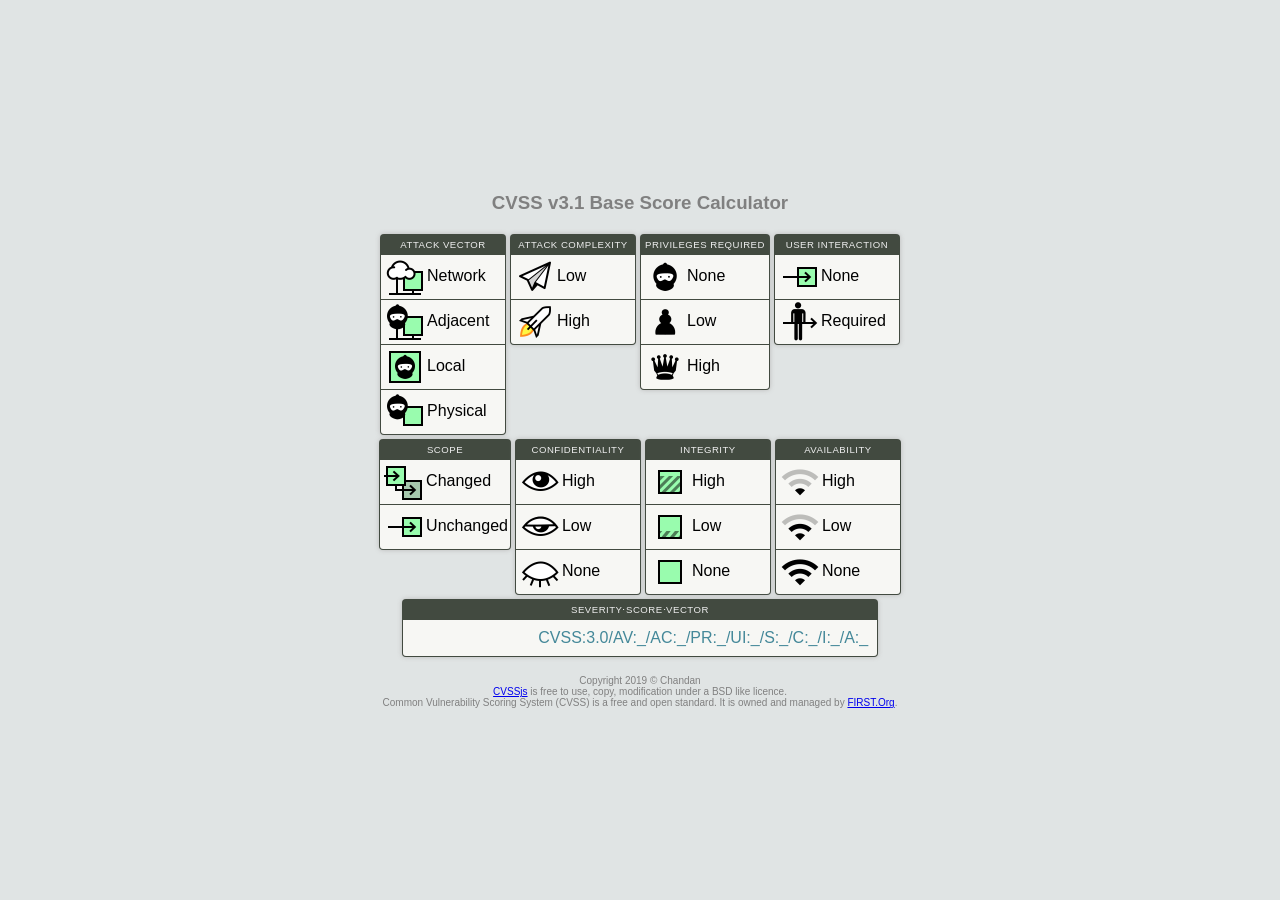
<file: index.html>
<html>

<head>
    <title>CVSS Calculator v3.1 - Base Score</title>
<link rel="icon" 
      type="image/png" 
      href="favicon.png">
<link rel="shortcut icon" type="image/png" href="favicon.png">
    <meta name="description" content="Easy to use illustrated graphical Common Vulnerability Scoring System (CVSS) Base Score Calculator with hints"/>
   <meta name="keywords" content="CVSS v3.1 Base Score Calculator,ATTACK VECTOR,Network,Adjacent,Local,Physical,ATTACK COMPLEXITY,Low,High,PRIVILEGES REQUIRE,None,Low,High,USER INTERACTION,None,Required,SCOPE,Changed,Unchanged,CONFIDENTIALITY,High,Low,None,INTEGRITY,High,Low,None,AVAILABILITY,High,Low,None,SEVERITY,SCORE,VECTOR"/>
    <meta property="og:type" content="website" />
    <meta property="og:image" content="cvss-calculator-screenshot.png" />
    <meta name="og:title" property="og:title" content="CVSS v3.1 Base Score Calculator"/>
    <meta name="twitter:title" content="CVSS v3.1 Base Score Calculator"/>
    <meta name="og:description" property="og:description" content="Easy to use illustrated graphical Common Vulnerability Scoring System (CVSS) Base Score Calculator with hints">
    <meta name="viewport" content="width=device-width, initial-scale=1.0">
    <link rel="stylesheet" type="text/css" media="all" href="cvss.css">
    <script src="cvss.js"></script>
    <style>
        body {
            background-color: #e0e4e4;
            font-family: arial;
            padding: 1em;
            text-align: center;
            align-content: center;
        }
        #footer {
            font-size: x-small;
        }
        #cvssboard {
            text-align: center;
            align-content: center;
        }
        #footer, H3 {
            color: gray;
        }
@media screen and (min-width: 720px) {
        #cvssboard {
            width: 640px;
            align-content: center;
            display: inline-block;
        }
}
    </style>
</head>

<body>
    <hgroup>
    <h3>CVSS v3.1 Base Score Calculator</h3></hgroup>
    <div id="cvssboard">
    </div>
    <br>
    <footer id="footer">
Copyright 2019 © Chandan
<br/><a href="https://github.com/cvssjs">CVSSjs</a> is free to use, copy, modification under a BSD like licence.
<br/>Common Vulnerability Scoring System (CVSS) is a free and open standard. It is owned and managed by <a href="http://www.first.org/cvss">FIRST.Org</a>.</footer>
    <script>
        var c = new CVSS("cvssboard", {
            onchange: function() {
                window.location.hash = c.get().vector;
                c.vector.setAttribute('href', '#' + c.get().vector)
            }
        });
        if (window.location.hash.substring(1).length > 0) {
            c.set(decodeURIComponent(window.location.hash.substring(1)));
        }
    </script>

</body>

</html>
</file>
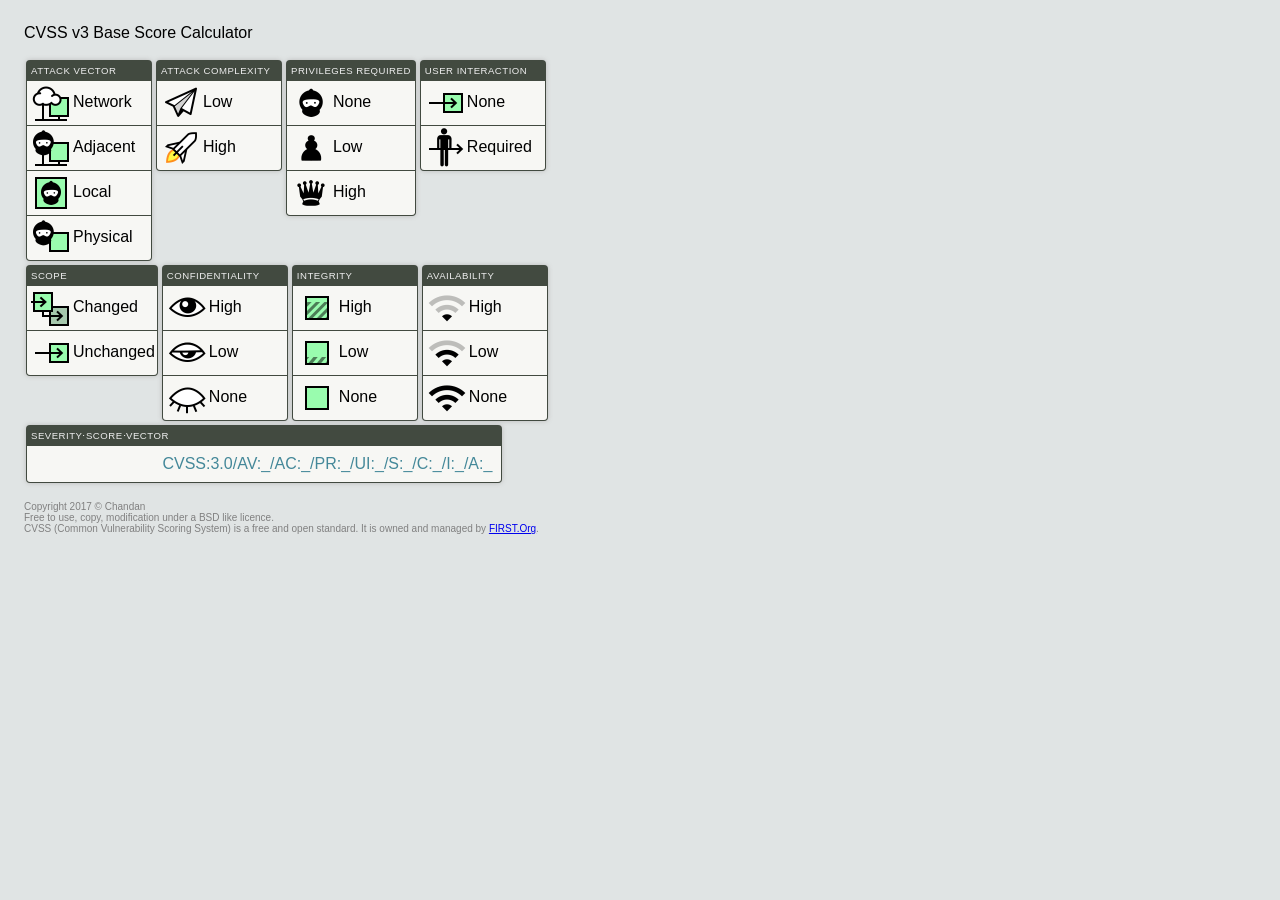
<file: 3.0/index.html>
<html>

<head>
    <title>CVSS v3 Base Score Calculator</title>
    <meta name="viewport" content="width=device-width, initial-scale=1.0">
    <link rel="stylesheet" type="text/css" media="all" href="cvss.css">
    <script src="cvss.js"></script>
    <style>
        body {
            background-color: #e0e4e4;
            font-family: arial;
            padding: 1em;
        }
        #footer {
            font-size: x-small;
        }

        #footer, sH3 {
            color: gray;
        }
@media screen and (min-width: 720px) {
        #cvssboard {
            width: 640px;
        }
}
    </style>
</head>

<body>
    <p>CVSS v3 Base Score Calculator</p>
    <div id="cvssboard">
    </div>
    <small id="footer">
Copyright 2017 © Chandan
<br/>Free to use, copy, modification under a BSD like licence.
<br/>CVSS (Common Vulnerability Scoring System) is a free and open standard. It is owned and managed by <a href="http://www.first.org/">FIRST.Org</a>.</small>
    <script>
        var c = new CVSS("cvssboard", {
            onchange: function() {
                window.location.hash = c.get().vector;
                c.vector.setAttribute('href', '#' + c.get().vector)
            }
        });
        if (window.location.hash.substring(1).length > 0) {
            c.set(decodeURIComponent(window.location.hash.substring(1)));
        }
    </script>

</body>

</html>
</file>
<file: cvss.css>
/* Copyright (c) 2015, Chandan B.N
 * All rights reserved.
 *
 * Redistribution and use in source and binary forms, with or without modification, are permitted provided that the
 * following conditions are met:
 * 1. Redistributions of source code must retain the above copyright notice, this list of conditions and the following
 *    disclaimer.
 * 2. Redistributions in binary form must reproduce the above copyright notice, this list of conditions and the
 *    following disclaimer in the documentation and/or other materials provided with the distribution.
 * 3. Neither the name of the copyright holder nor the names of its contributors may be used to endorse or promote
 *    products derived from this software without specific prior written permission.
 *
 * THIS SOFTWARE IS PROVIDED BY THE COPYRIGHT HOLDERS AND CONTRIBUTORS "AS IS" AND ANY EXPRESS OR IMPLIED WARRANTIES,
 * INCLUDING, BUT NOT LIMITED TO, THE IMPLIED WARRANTIES OF MERCHANTABILITY AND FITNESS FOR A PARTICULAR PURPOSE ARE
 * DISCLAIMED. IN NO EVENT SHALL THE COPYRIGHT HOLDER OR CONTRIBUTORS BE LIABLE FOR ANY DIRECT, INDIRECT, INCIDENTAL,
 * SPECIAL, EXEMPLARY, OR CONSEQUENTIAL DAMAGES (INCLUDING, BUT NOT LIMITED TO, PROCUREMENT OF SUBSTITUTE GOODS OR
 * SERVICES; LOSS OF USE, DATA, OR PROFITS; OR BUSINESS INTERRUPTION) HOWEVER CAUSED AND ON ANY THEORY OF LIABILITY,
 * WHETHER IN CONTRACT, STRICT LIABILITY, OR TORT (INCLUDING NEGLIGENCE OR OTHERWISE) ARISING IN ANY WAY OUT OF THE USE
 * OF THIS SOFTWARE, EVEN IF ADVISED OF THE POSSIBILITY OF SUCH DAMAGE.
 */

.cvssjs i {
    width: 1em;
    height: 1em;
    display: inline-block;
    background: url("cvssicons.png") 0 0 no-repeat;
    vertical-align: middle;
    background-size: cover;
    margin-right: 4px;
    margin: 2px;
    font-size: 40px;
}

.cvssjs i.AVN {
    background-position: -3em 0;
}

.cvssjs i.AVA {
    background-position: -2em 0;
}

.cvssjs i.AVL {
    background-position: -1em 0;
}

.cvssjs i.AVP {
    background-position: 0 0;
}

.cvssjs i.ACL {
    background-position: -4em 0;
}

.cvssjs i.ACH {
    background-position: -5em 0;
}

.cvssjs i.PRN {
    background-position: -6em 0;
}

.cvssjs i.PRL {
    background-position: -7em 0;
}

.cvssjs i.PRH {
    background-position: -8em 0;
}

.cvssjs i.UIN {
    background-position: -10em 0;
}

.cvssjs i.UIR {
    background-position: -9em 0;
}

.cvssjs i.SC {
    background-position: -11em 0;
}

.cvssjs i.SU {
    background-position: -10em 0;
}

.cvssjs i.CH {
    background-position: -14em 0;
}

.cvssjs i.CL {
    background-position: -13em 0;
}

.cvssjs i.CN {
    background-position: -12em 0;
}

.cvssjs i.IH {
    background-position: -16em 0;
}

.cvssjs i.IL {
    background-position: -17em 0;
}

.cvssjs i.IN {
    background-position: -15em 0;
}

.cvssjs i.AH {
    background-position: -20em 0;
}

.cvssjs i.AL {
    background-position: -19em 0;
}

.cvssjs i.AN {
    background-position: -18em 0;
}

.cvssjs a {
    color: #489;
    text-decoration: none;
}

.cvssjs dl {
    display: inline-block;
    vertical-align: top;
    background-color: #424a40;
    margin-top: 2px;
    margin-bottom: 2px;
    margin: 2px;
    border-radius: 4px;
    box-shadow: 0px 0px 5px #bbb;
    transition: background-color 0.3s ease-in-out;
}
.cvssjs dt {
    color: #EEEEEE;
    padding: 5px;
    font-size: 60%;
    overflow-x: hidden;
    text-transform: uppercase;
    letter-spacing: .5px;
}
.cvssjs dl:hover, .cvssjs dl:focus {
    background-color: #676a60;
    box-shadow: 0px 0px 5px #aaa;
}
.cvssjs dl:hover dt, .cvssjs dl:focus dt {
    color: #ffffff;
}
.cvssjs dd {
    margin: 0px;
    padding: 0px;
    text-align: left;
}

.cvssjs dd label,
#predef span {
    min-width: 7.5em;
    padding: 0px 2px 0px 2px;
    display: block;
    margin: 1px;
    margin-top: 0px;
    background-color: #f7f7f4;
    vertical-align: middle;
    transition: background-color 0.3s ease-in-out;
}

.cvssjs dd:last-child label,
#predef span:last-child {
    border-bottom-left-radius: 3px;
    border-bottom-right-radius: 3px;
}

.cvssjs dd small {
    display: none;
}

.cvssjs dd:hover small {
    position: absolute;
    max-width: 220px;
    border: solid 1px #333;
    display: block;
    color: black;
    background-color: #FFFFC1;
    border-radius: 5px;
    padding: 5px;
    margin-top: .7em;
    margin-left: 5em;
    box-shadow: 2px 2px 5px #333;
    z-index: 1;
}

#predef span:hover:before {
    content: "<";
    display: block;
    position: absolute;
    margin-top: 0px;
    margin-left: -2px;
    color: #424a40;
}

.cvssjs dd > input {
    border: 0;
    clip: rect(0 0 0 0);
    height: 1px;
    margin: -1px;
    overflow: hidden;
    padding: 0;
    position: absolute;
    width: 1px;
}

.cvssjs dd:nth-child(2) input:checked + label,
.cvssjs .Critical {
    background-color: rgb(240, 130, 120);
}

.cvssjs dd input:checked + label,
.cvssjs .High {
    background-color: rgb(240, 170, 83);
    transition: background-color 0.1s ease-in-out;
}

.cvssjs dd:last-child input:checked + label,
.cvssjs dl.AV dd:nth-child(4) input:checked + label,
.cvssjs .Medium {
    background-color: rgb(250, 230, 120);
}

.cvssjs .Low {
    background-color: rgb(208, 212, 134)
}

.cvssjs dl.C dd:last-child input:checked + label,
.cvssjs dl.I dd:last-child input:checked + label,
.cvssjs dl.A dd:last-child input:checked + label,
.cvssjs .None {
    background-color: rgb(162, 213, 114);
}

.cvssjs dd:nth-child(2) label:hover {
    background-color: rgb(250, 140, 130);
}

.cvssjs dd label:hover {
    background-color: rgb(250, 180, 93);
    transition: background-color 0.1s ease-in-out;
}

.cvssjs dl.PR dd:last-child label:hover,
.cvssjs dd:last-child label:hover,
.cvssjs dl.AV dd:nth-child(4) label:hover {
    background-color: rgb(255, 240, 130);
}

.cvssjs dl.C dd:last-child label:hover,
.cvssjs dl.I dd:last-child label:hover,
.cvssjs dl.A dd:last-child label:hover {
    background-color: rgb(172, 223, 124);
}

.cvssjs hr {
    border-style: dashed;
    color: #949ca0;
}

.cvssjs .score,
.cvssjs .vector,
.cvssjs .severity {
    margin: 2px;
    display: inline-block;
}

.cvssjs .score {
    width: 1.5em;
}

.cvssjs .severity {
    width: 5em;
    border-radius: 4px;
    padding: 5px;
    text-align: center;
    transition: background-color 0.1s ease-out;
}

.cvssjs .results {
    padding: 7px;
}

.cvssjs dl dd label.results:hover {
    background-color: white;
}

.cvssjs .results sub {
    display: none;
    font-size: x-small;
}
</file>
<file: 3.0/cvss.css>
/* Copyright (c) 2015, Chandan B.N
 * All rights reserved.
 *
 * Redistribution and use in source and binary forms, with or without modification, are permitted provided that the
 * following conditions are met:
 * 1. Redistributions of source code must retain the above copyright notice, this list of conditions and the following
 *    disclaimer.
 * 2. Redistributions in binary form must reproduce the above copyright notice, this list of conditions and the
 *    following disclaimer in the documentation and/or other materials provided with the distribution.
 * 3. Neither the name of the copyright holder nor the names of its contributors may be used to endorse or promote
 *    products derived from this software without specific prior written permission.
 *
 * THIS SOFTWARE IS PROVIDED BY THE COPYRIGHT HOLDERS AND CONTRIBUTORS "AS IS" AND ANY EXPRESS OR IMPLIED WARRANTIES,
 * INCLUDING, BUT NOT LIMITED TO, THE IMPLIED WARRANTIES OF MERCHANTABILITY AND FITNESS FOR A PARTICULAR PURPOSE ARE
 * DISCLAIMED. IN NO EVENT SHALL THE COPYRIGHT HOLDER OR CONTRIBUTORS BE LIABLE FOR ANY DIRECT, INDIRECT, INCIDENTAL,
 * SPECIAL, EXEMPLARY, OR CONSEQUENTIAL DAMAGES (INCLUDING, BUT NOT LIMITED TO, PROCUREMENT OF SUBSTITUTE GOODS OR
 * SERVICES; LOSS OF USE, DATA, OR PROFITS; OR BUSINESS INTERRUPTION) HOWEVER CAUSED AND ON ANY THEORY OF LIABILITY,
 * WHETHER IN CONTRACT, STRICT LIABILITY, OR TORT (INCLUDING NEGLIGENCE OR OTHERWISE) ARISING IN ANY WAY OUT OF THE USE
 * OF THIS SOFTWARE, EVEN IF ADVISED OF THE POSSIBILITY OF SUCH DAMAGE.
 */

.cvssjs i {
    width: 1em;
    height: 1em;
    display: inline-block;
    background: url("cvssicons.png") 0 0 no-repeat;
    vertical-align: middle;
    background-size: cover;
    margin-right: 4px;
    margin: 2px;
    font-size: 40px;
}

.cvssjs i.AVN {
    background-position: -3em 0;
}

.cvssjs i.AVA {
    background-position: -2em 0;
}

.cvssjs i.AVL {
    background-position: -1em 0;
}

.cvssjs i.AVP {
    background-position: 0 0;
}

.cvssjs i.ACL {
    background-position: -4em 0;
}

.cvssjs i.ACH {
    background-position: -5em 0;
}

.cvssjs i.PRN {
    background-position: -6em 0;
}

.cvssjs i.PRL {
    background-position: -7em 0;
}

.cvssjs i.PRH {
    background-position: -8em 0;
}

.cvssjs i.UIN {
    background-position: -10em 0;
}

.cvssjs i.UIR {
    background-position: -9em 0;
}

.cvssjs i.SC {
    background-position: -11em 0;
}

.cvssjs i.SU {
    background-position: -10em 0;
}

.cvssjs i.CH {
    background-position: -14em 0;
}

.cvssjs i.CL {
    background-position: -13em 0;
}

.cvssjs i.CN {
    background-position: -12em 0;
}

.cvssjs i.IH {
    background-position: -16em 0;
}

.cvssjs i.IL {
    background-position: -17em 0;
}

.cvssjs i.IN {
    background-position: -15em 0;
}

.cvssjs i.AH {
    background-position: -20em 0;
}

.cvssjs i.AL {
    background-position: -19em 0;
}

.cvssjs i.AN {
    background-position: -18em 0;
}

.cvssjs a {
    color: #489;
    text-decoration: none;
}

.cvssjs dl {
    display: inline-block;
    vertical-align: top;
    background-color: #424a40;
    margin-top: 2px;
    margin-bottom: 2px;
    margin: 2px;
    border-radius: 4px;
    box-shadow: 0px 0px 5px #bbb;
    transition: background-color 0.3s ease-in-out;
}
.cvssjs dt {
    color: #EEEEEE;
    padding: 5px;
    font-size: 60%;
    overflow-x: hidden;
    text-transform: uppercase;
    letter-spacing: .5px;
}
.cvssjs dl:hover, .cvssjs dl:focus {
    background-color: #676a60;
    box-shadow: 0px 0px 5px #aaa;
}
.cvssjs dl:hover dt, .cvssjs dl:focus dt {
    color: #ffffff;
}
.cvssjs dd {
    margin: 0px;
    padding: 0px;
    text-align: left;
}

.cvssjs dd label,
#predef span {
    min-width: 7.5em;
    padding: 0px 2px 0px 2px;
    display: block;
    margin: 1px;
    margin-top: 0px;
    background-color: #f7f7f4;
    vertical-align: middle;
    transition: background-color 0.3s ease-in-out;
}

.cvssjs dd:last-child label,
#predef span:last-child {
    border-bottom-left-radius: 3px;
    border-bottom-right-radius: 3px;
}

.cvssjs dd small {
    display: none;
}

.cvssjs dd:hover small {
    position: absolute;
    max-width: 220px;
    border: solid 1px #333;
    display: block;
    color: black;
    background-color: #FFFFC1;
    border-radius: 5px;
    padding: 5px;
    margin-top: .7em;
    margin-left: 5em;
    box-shadow: 2px 2px 5px #333;
    z-index: 1;
}

#predef span:hover:before {
    content: "<";
    display: block;
    position: absolute;
    margin-top: 0px;
    margin-left: -2px;
    color: #424a40;
}

.cvssjs dd > input {
    border: 0;
    clip: rect(0 0 0 0);
    height: 1px;
    margin: -1px;
    overflow: hidden;
    padding: 0;
    position: absolute;
    width: 1px;
}

.cvssjs dd:nth-child(2) input:checked + label,
.cvssjs .Critical {
    background-color: rgb(240, 130, 120);
}

.cvssjs dd input:checked + label,
.cvssjs .High {
    background-color: rgb(240, 170, 83);
    transition: background-color 0.1s ease-in-out;
}

.cvssjs dd:last-child input:checked + label,
.cvssjs dl.AV dd:nth-child(4) input:checked + label,
.cvssjs .Medium {
    background-color: rgb(250, 230, 120);
}

.cvssjs .Low {
    background-color: rgb(208, 212, 134)
}

.cvssjs dl.C dd:last-child input:checked + label,
.cvssjs dl.I dd:last-child input:checked + label,
.cvssjs dl.A dd:last-child input:checked + label,
.cvssjs .None {
    background-color: rgb(162, 213, 114);
}

.cvssjs dd:nth-child(2) label:hover {
    background-color: rgb(250, 140, 130);
}

.cvssjs dd label:hover {
    background-color: rgb(250, 180, 93);
    transition: background-color 0.1s ease-in-out;
}

.cvssjs dl.PR dd:last-child label:hover,
.cvssjs dd:last-child label:hover,
.cvssjs dl.AV dd:nth-child(4) label:hover {
    background-color: rgb(255, 240, 130);
}

.cvssjs dl.C dd:last-child label:hover,
.cvssjs dl.I dd:last-child label:hover,
.cvssjs dl.A dd:last-child label:hover {
    background-color: rgb(172, 223, 124);
}

.cvssjs hr {
    border-style: dashed;
    color: #949ca0;
}

.cvssjs .score,
.cvssjs .vector,
.cvssjs .severity {
    margin: 2px;
    display: inline-block;
}

.cvssjs .score {
    width: 1.5em;
}

.cvssjs .severity {
    width: 5em;
    border-radius: 4px;
    padding: 5px;
    text-align: center;
    transition: background-color 0.1s ease-out;
}

.cvssjs .results {
    padding: 7px;
}

.cvssjs dl dd label.results:hover {
    background-color: white;
}

.cvssjs .results sub {
    display: none;
    font-size: x-small;
}
</file>
